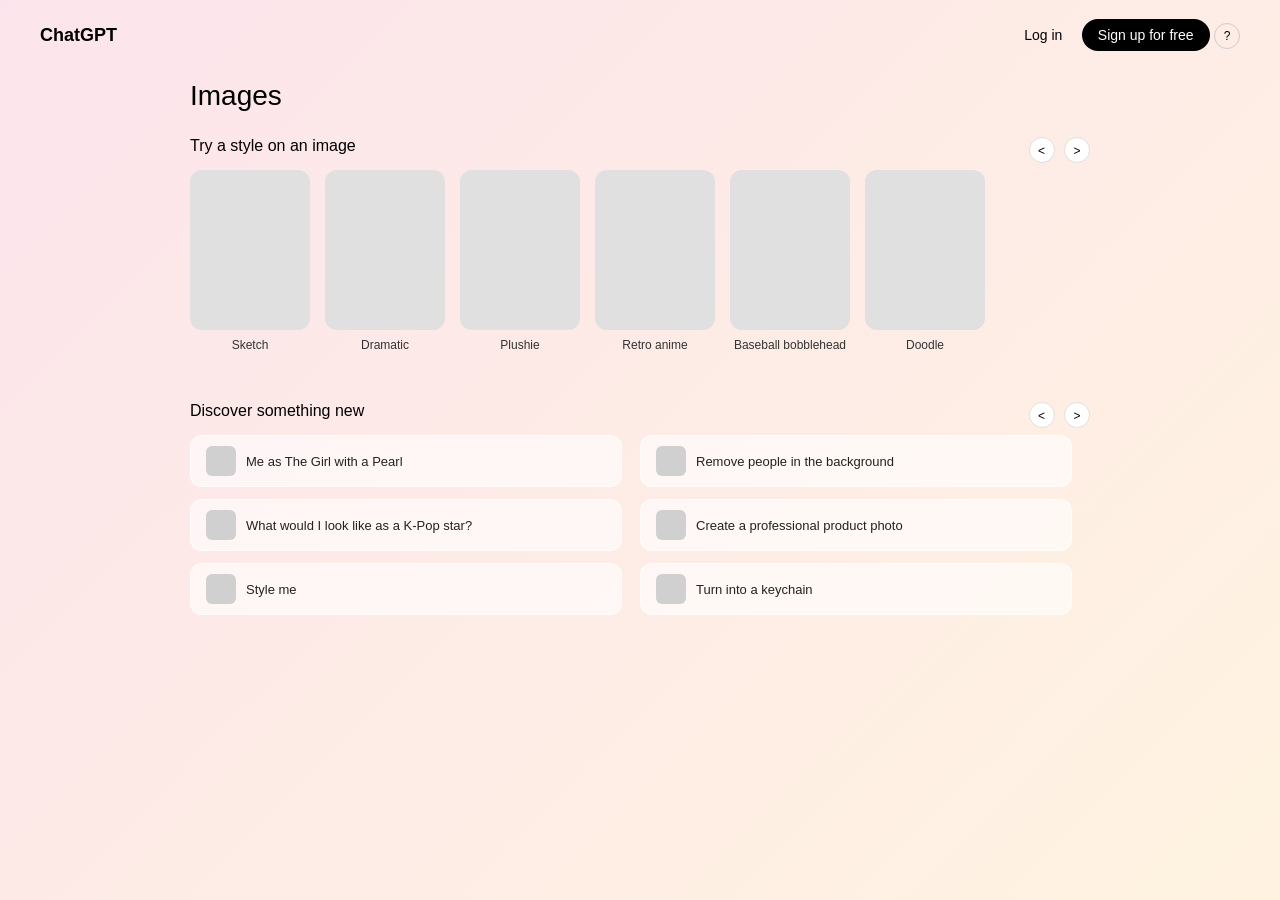
<file: images.html>
<!DOCTYPE html>
<html lang="he" dir="ltr">
<head>
    <meta charset="UTF-8">
    <title>ChatGPT - Images</title>
    <link rel="stylesheet" href="images.css">
</head>
<body>
    <header class="navbar">
        <div class="nav-left">
            <span class="logo">ChatGPT</span>
        </div>
        <div class="nav-right">
            <a href="#" class="btn-log">Log in</a>
            <a href="#" class="btn-signup">Sign up for free</a>
            <span class="help-icon">?</span>
        </div>
    </header>

    <main class="images-content">
        <h1 class="page-title">Images</h1>
        
        <section class="section-block">
            <div class="section-header">
                <h2>Try a style on an image</h2>
                <div class="slider-arrows">
                    <button class="arrow-btn">&lt;</button>
                    <button class="arrow-btn">&gt;</button>
                </div>
            </div>
            
            <div class="cards-row">
                <div class="image-card">
                    <div class="card-img placeholder-sketch"></div>
                    <p class="card-label">Sketch</p>
                </div>
                <div class="image-card">
                    <div class="card-img placeholder-dramatic"></div>
                    <p class="card-label">Dramatic</p>
                </div>
                <div class="image-card">
                    <div class="card-img placeholder-plushie"></div>
                    <p class="card-label">Plushie</p>
                </div>
                <div class="image-card">
                    <div class="card-img placeholder-anime"></div>
                    <p class="card-label">Retro anime</p>
                </div>
                <div class="image-card">
                    <div class="card-img placeholder-bobblehead"></div>
                    <p class="card-label">Baseball bobblehead</p>
                </div>
                <div class="image-card">
                    <div class="card-img placeholder-doodle"></div>
                    <p class="card-label">Doodle</p>
                </div>
            </div>
        </section>

        <section class="section-block">
            <div class="section-header">
                <h2>Discover something new</h2>
                <div class="slider-arrows">
                    <button class="arrow-btn">&lt;</button>
                    <button class="arrow-btn">&gt;</button>
                </div>
            </div>
            
            <div class="discover-list">
                <div class="discover-item">
                    <span class="discover-thumb"></span>
                    <span class="discover-text">Me as The Girl with a Pearl</span>
                </div>
                <div class="discover-item">
                    <span class="discover-thumb"></span>
                    <span class="discover-text">Remove people in the background</span>
                </div>
                <div class="discover-item">
                    <span class="discover-thumb"></span>
                    <span class="discover-text">What would I look like as a K-Pop star?</span>
                </div>
                <div class="discover-item">
                    <span class="discover-thumb"></span>
                    <span class="discover-text">Create a professional product photo</span>
                </div>
                <div class="discover-item">
                    <span class="discover-thumb"></span>
                    <span class="discover-text">Style me</span>
                </div>
                <div class="discover-item">
                    <span class="discover-thumb"></span>
                    <span class="discover-text">Turn into a keychain</span>
                </div>
            </div>
        </section>
    </main>
</body>
</html>
</file>
<file: images.css>
body {
    margin: 0;
    font-family: -apple-system, BlinkMacSystemFont, "Segoe UI", Roboto, Helvetica, Arial, sans-serif;
    background: linear-gradient(135deg, #fce4ec 0%, #fff3e0 100%);
    min-height: 100vh;
    color: #000000;
}

.navbar {
    width: 100%;
    padding: 20px 40px;
    box-sizing: border-box;
}

.nav-left {
    display: inline-block;
    float: left;
    font-weight: bold;
    font-size: 18px;
    line-height: 30px;
}

.nav-right {
    display: inline-block;
    float: right;
    line-height: 30px;
}

.btn-log {
    text-decoration: none;
    color: #000;
    margin-right: 15px;
    font-size: 14px;
    font-weight: 500;
}
.btn-signup {
    text-decoration: none;
    background-color: #000;
    color: #fff;
    padding: 8px 16px;
    border-radius: 20px;
    font-size: 14px;
}

.help-icon {
    display: inline-block;
    width: 24px;
    height: 24px;
    border: 1px solid #ccc;
    border-radius: 50%;
    text-align: center;
    line-height: 24px;
    font-size: 12px;
    vertical-align: middle;
}

.images-content {
    max-width: 900px;
    margin: 40px auto;
    padding: 0 20px;
}

.page-title {
    font-size: 28px;
    font-weight: 500;
    margin-bottom: 25px;
}

.section-block {
    margin-bottom: 40px;
}

.section-header {
    position: relative;
    margin-bottom: 15px;
}

.section-header h2 {
    font-size: 16px;
    font-weight: 500;
    margin: 0;
    display: inline-block;
}

.slider-arrows {
    float: right;
}

.arrow-btn {
    background: #ffffff;
    border: 1px solid #e0e0e0;
    width: 26px;
    height: 26px;
    border-radius: 50%;
    cursor: pointer;
    font-size: 12px;
    line-height: 24px;
    text-align: center;
    margin-left: 5px;
}

.cards-row {
    font-size: 0; /* מונע רווחים מיותרים בין אלמנטים inline-block */
    white-space: nowrap;
    overflow-x: auto;
    padding-bottom: 10px;
}

.image-card {
    display: inline-block;
    width: 120px;
    margin-right: 15px;
    vertical-align: top;
    text-align: center;
}
.card-img {
    width: 120px;
    height: 160px;
    background-color: #e0e0e0;
    border-radius: 12px;
    margin-bottom: 8px;
}

.card-label {
    font-size: 12px;
    color: #333;
    margin: 0;
    white-space: normal;
}
.discover-list {
    font-size: 0;
}

.discover-item {
    display: inline-block;
    width: 48%;
    box-sizing: border-box;
    background: rgba(255, 255, 255, 0.6);
    border: 1px solid rgba(255, 255, 255, 0.8);
    padding: 10px 15px;
    border-radius: 12px;
    margin-right: 2%;
    margin-bottom: 12px;
    vertical-align: middle;
}

.discover-item:nth-child(even) {
    margin-right: 0;
}

.discover-thumb {
    display: inline-block;
    width: 30px;
    height: 30px;
    background-color: #d0d0d0;
    border-radius: 6px;
    vertical-align: middle;
    margin-right: 10px;
}

.discover-text {
    display: inline-block;
    font-size: 13px;
    color: #222;
    vertical-align: middle;
}
</file>
